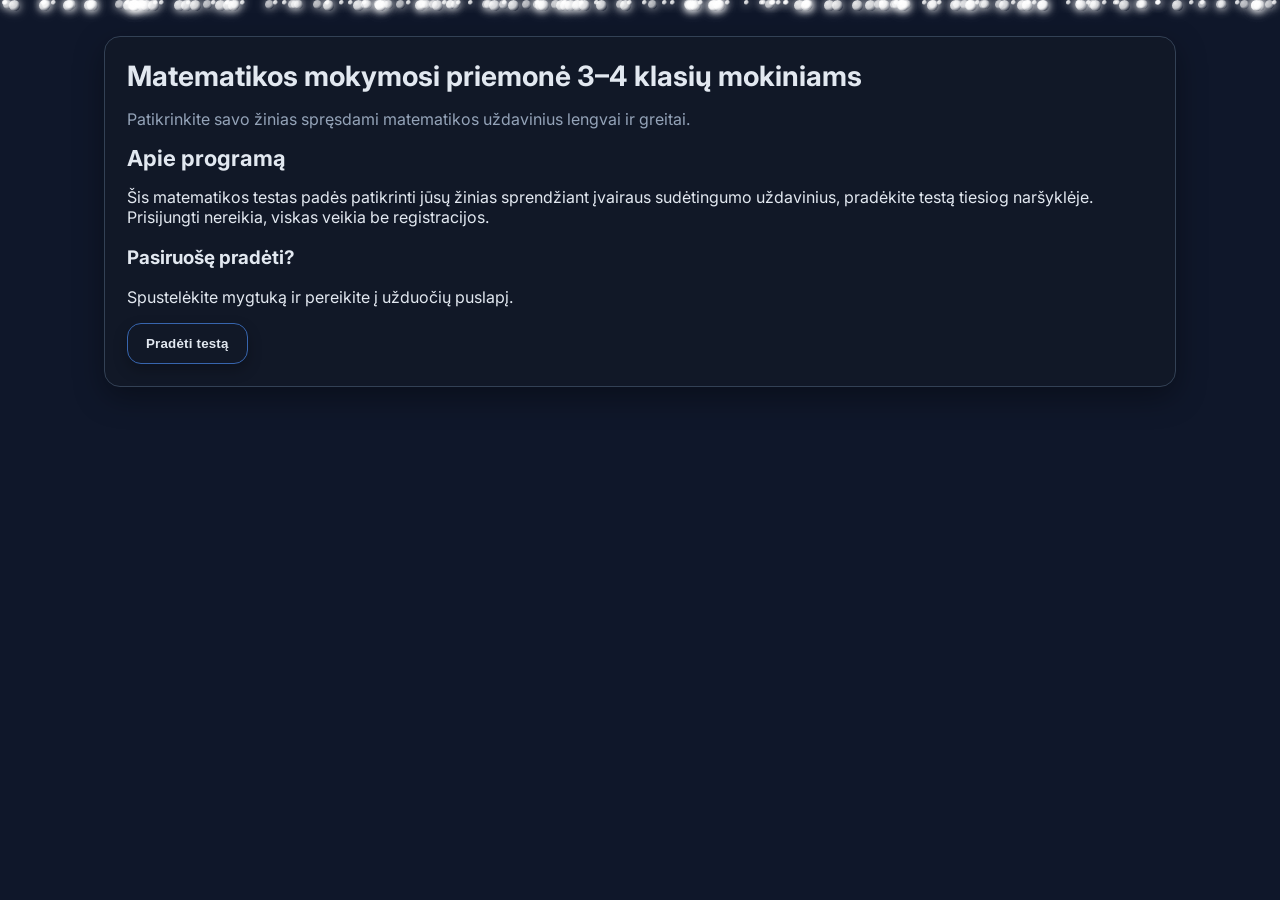
<file: index.html>
<!DOCTYPE html>
<html lang="lt">
<head>
  <!-- Koduotė ir mobilus atvaizdavimas -->
  <meta charset="UTF-8" />
  <meta name="viewport" content="width=device-width, initial-scale=1" />
  <!-- Puslapio pavadinimas -->
  <title>Mokymosi priemonė</title>
  <!-- Naudojamas šriftas -->
  <link rel="preconnect" href="https://fonts.gstatic.com" crossorigin>
  <link href="https://fonts.googleapis.com/css2?family=Inter:wght@400;600;800&display=swap" rel="stylesheet">
  <!-- Bendras stilius -->
  <link rel="stylesheet" href="style.css" />
</head>
<body>
  <!-- Žvaigždžių fonas -->
  <div class="stars"></div>

  <!-- Pagrindinis turinio konteineris -->
  <main class="wrap">
    <section class="card">
      <!-- Puslapio antraštė -->
      <header class="card__header">
        <h1>Matematikos mokymosi priemonė 3–4 klasių mokiniams </h1>
        <p class="muted">Patikrinkite savo žinias spręsdami matematikos uždavinius lengvai ir greitai.</p>
      </header>

      <!-- Informacinis blokas -->
      <section class="info">
        <h2>Apie programą</h2>
        <p>
          Šis matematikos testas padės patikrinti jūsų žinias sprendžiant įvairaus sudėtingumo uždavinius,
          pradėkite testą tiesiog naršyklėje.
          Prisijungti nereikia, viskas veikia be registracijos.
        </p>
      </section>

      <!-- Perėjimo mygtukas -->
      <section class="download">
        <h3>Pasiruošę pradėti?</h3>
        <p>Spustelėkite mygtuką ir pereikite į užduočių puslapį.</p>
        <button id="downloadBtn" class="btn outline">Pradėti testą</button>
      </section>
    </section>
  </main>

  <script>
    // Mygtukas perkelia į quiz puslapį.
    document.getElementById("downloadBtn").addEventListener("click", function () {
      window.location.href = "quiz.html";
    });

    // Užkrovus puslapį sukuriamos žvaigždės.
    window.addEventListener("load", () => {
      // Randame žvaigždžių konteinerį (div su klase "stars").
      const starContainer = document.querySelector(".stars");
      // Jei konteinerio nėra, tiesiog išeiname.
      if (!starContainer) return;

      // Sukuriame 200 žvaigždžių.
      for (let i = 0; i < 200; i++) {
        // Kiekviena žvaigždė yra atskiras div elementas.
        const star = document.createElement("div");
        // Atsitiktinė X pozicija.
        star.style.left = Math.random() * 100 + "%";
        // Atsitiktinis judėjimo greitis.
        star.style.animationDuration = (Math.random() * 5 + 8) + "s";
        // Neigiamas vėlinimas, kad žvaigždės būtų matomos iš karto.
        star.style.animationDelay = `-${Math.random() * 12}s`;
        // Pridedame žvaigždę į konteinerį.
        starContainer.appendChild(star);
      }
    });
  </script>
</body>
</html>
</file>
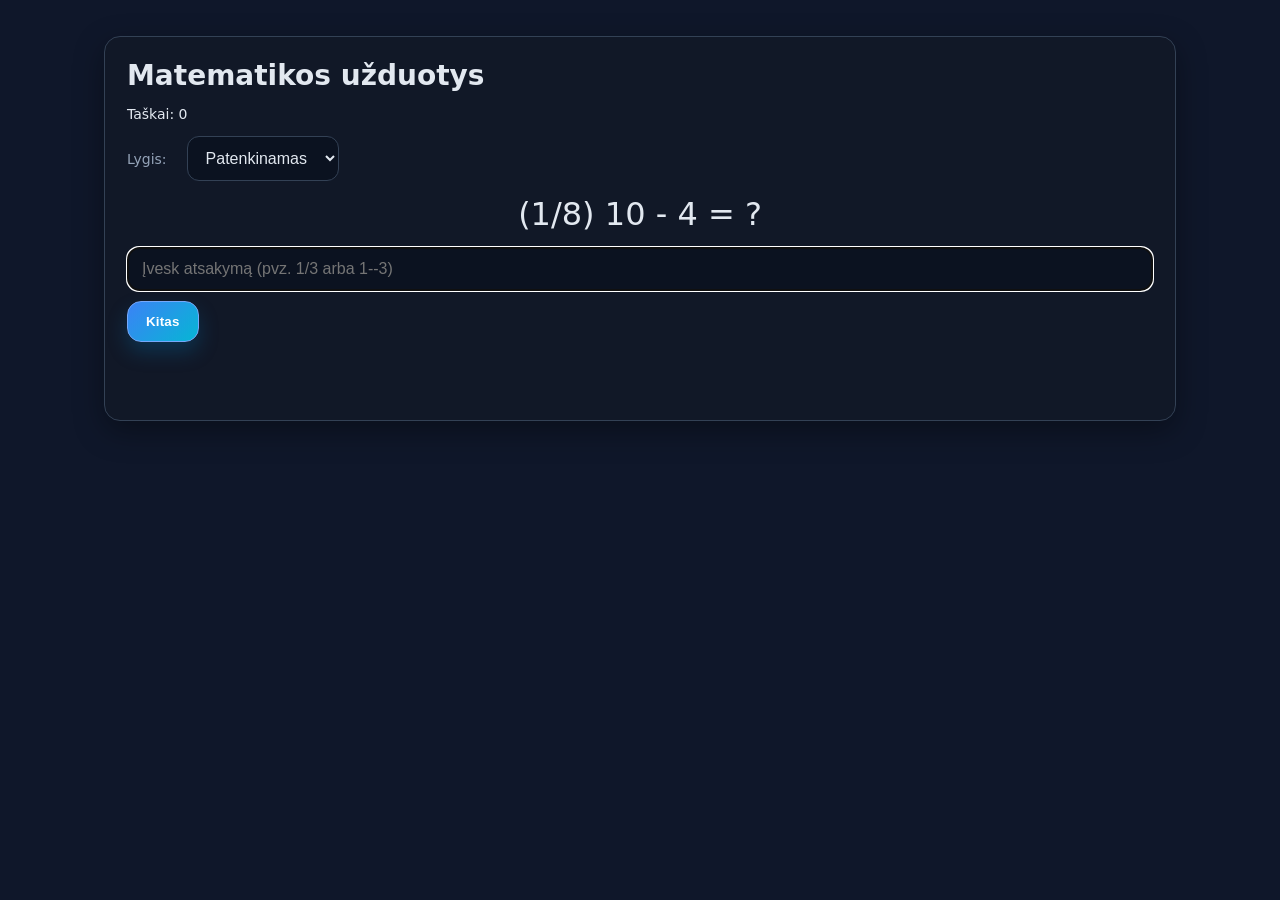
<file: quiz.html>
<!DOCTYPE html>
<html lang="lt">
<head>
  <!-- Pagrindiniai meta duomenys -->
  <meta charset="UTF-8">
  <title>Matematikos užduotys</title>
  <link rel="stylesheet" href="style.css">
</head>
<body>
  <!-- Fono skaičių efektas -->
  <div class="numbers" aria-hidden="true"></div>

  <main class="wrap">
    <section class="card">
      <!-- Puslapio pavadinimas -->
      <h1>Matematikos užduotys</h1>

      <!-- Taškų skaitiklis -->
      <p class="small">
        Taškai: <span id="score">0</span>
      </p>

      <!-- Lygio pasirinkimas -->
      <div class="row" style="margin:8px 0; align-items:center;">
        <label for="levelSelect" class="small muted" style="margin-right:8px;">Lygis:</label>
        <select id="levelSelect" class="input" style="width:auto; max-width:220px;">
          <option value="patenkinamas">Patenkinamas</option>
          <option value="vidutinis">Vidutinis</option>
          <option value="aukstesnysis">Aukštesnysis</option>
        </select>
      </div>

      <!-- Čia JS įrašo einamą užduotį -->
      <p id="question" class="expression"></p>

      <!-- Vartotojo atsakymo įvedimas (tekstas, kad priimtų trupmenų formatus) -->
      <input
        type="text"
        id="answer"
        class="input"
        placeholder="Įvesk atsakymą (pvz. 1/3 arba 1--3)"
      >

      <!-- (trupmenų pavyzdys pašalintas pagal prašymą) -->

      <!-- Mygtukas tikrina atsakymą ir pereina į kitą klausimą -->
      <div class="row gap buttons">
        <button id="nextBtn" class="btn primary">Kitas</button>
      </div>

      <!-- Pranešimų vieta (pvz., kai neįvestas atsakymas) -->
      <p id="result" class="feedback"></p>

      <!-- Rezultatų blokas (rodomas tik testo pabaigoje) -->
      <section id="resultScreen" class="hidden results">
        <h2>Rezultatai</h2>
        <p id="finalScore" class="results__score"></p>
        <p id="repeatHint" class="results__hint"></p>
        <div class="row gap">
          <button id="fixMistakesBtn" class="btn primary hidden">Ištaisyti klaidas</button>
        </div>
        <div class="results__list">
          <h3>Klaidų peržiūra</h3>
          <div id="mistakes"></div>
        </div>
      </section>
    </section>
  </main>

  <!-- Pagrindinė logika -->
  <script src="quiz.js"></script>
</body>
</html>
</file>
<file: style.css>
/* === Theme variables === */
:root {
  --bg: #0f172a;
  --card: #111827;
  --muted: #94a3b8;
  --ring: #334155;
  --primary: #3b82f6;
  --primary-2: #06b6d4;
  --text: #e2e8f0;
  --radius: 16px;
  --shadow: 0 10px 30px rgba(0, 0, 0, 0.35);
  --btn-shadow: 0 10px 20px rgba(2, 132, 199, 0.25);
}

/* Box model reset */
* {
  box-sizing: border-box;
}

/* Full height for layout and scroll */
html, body {
  height: 100%;
}

/* Global page layout */
body {
  margin: 0;
  font-family: Inter, system-ui, -apple-system, Segoe UI, Roboto, Arial, sans-serif;
  background: var(--bg);
  color: var(--text);
  display: grid;
  place-items: start center;
  overflow-y: auto;
  overflow-x: hidden;
  padding: 20px 0;
}

/* Main content container */
.wrap {
  width: min(1120px, 96vw);
  padding: 16px 24px 28px;
}

/* Card container */
.card {
  background: var(--card);
  border: 1px solid var(--ring);
  border-radius: var(--radius);
  box-shadow: var(--shadow);
  padding: 22px;
  z-index: 1;
  position: relative;
  overflow: hidden;
}

/* Headings */
h1 {
  margin: 0 0 8px;
  font-size: 28px;
}

h2 {
  margin: 0 0 6px;
  font-size: 22px;
}

/* Muted text */
.muted {
  color: var(--muted);
}

/* Smaller helper text */
.small {
  font-size: 14px;
}

/* Star background layer (index page) */
.stars {
  position: absolute;
  top: 0;
  left: 0;
  width: 100%;
  height: 100%;
  pointer-events: none;
  z-index: -2;
}

/* Individual star */
.stars div {
  position: absolute;
  width: 8px;
  height: 8px;
  background: radial-gradient(circle at 30% 30%, #ffffff, rgba(255,255,255,0.85) 45%, rgba(255,255,255,0.15) 75%, transparent 80%);
  border-radius: 50%;
  opacity: 0.9;
  box-shadow:
    0 0 8px rgba(255, 255, 255, 0.85),
    0 0 20px rgba(255, 255, 255, 0.2);
  animation: float 12s linear infinite, twinkle 2.6s ease-in-out infinite;
  filter: blur(0.2px);
}

/* Star floating animation */
@keyframes float {
  0% {
    transform: translate(-10px, -10vh);
  }
  100% {
    transform: translate(30px, 120vh);
  }
}

/* Star sizes */
.stars div:nth-child(odd) {
  width: 5px;
  height: 5px;
  animation-duration: 10s;
}

.stars div:nth-child(even) {
  width: 11px;
  height: 11px;
  animation-duration: 15s;
}

.stars div:nth-child(3n) {
  width: 9px;
  height: 9px;
  animation-duration: 13s;
  opacity: 0.75;
}

@keyframes twinkle {
  0%, 100% { opacity: 0.55; filter: brightness(0.9); }
  50% { opacity: 1; filter: brightness(1.15); }
}

/* Falling numbers background (quiz page) */
.numbers {
  position: fixed;
  inset: 0;
  pointer-events: none;
  z-index: -1;
  overflow: hidden;
}

/* Individual falling symbol */
.numbers span {
  position: absolute;
  left: var(--x, 50%);
  top: -10vh;
  font-family: ui-monospace, SFMono-Regular, Menlo, Consolas, "Liberation Mono", monospace;
  font-size: var(--size, 18px);
  color: rgba(148, 163, 184, var(--opa, 0.35));
  animation: num-fall var(--dur, 12s) linear infinite;
  animation-delay: var(--delay, 0s);
  text-shadow: 0 6px 20px rgba(15, 23, 42, 0.35);
}

/* Falling numbers animation */
@keyframes num-fall {
  to {
    transform: translateY(120vh);
  }
}

/* Row utilities */
.row {
  display: flex;
  gap: 12px;
  align-items: center;
}

.row.gap {
  gap: 10px;
}

.row.buttons {
  margin-top: 10px;
}

/* Inputs */
.input,
input[type="number"],
input[type="text"] {
  width: 100%;
  background: #0b1220;
  border: 1px solid var(--ring);
  border-radius: 12px;
  padding: 12px 14px;
  color: var(--text);
  font-size: 16px;
}

/* Selects */
select {
  background: #0b1220;
  border: 1px solid var(--ring);
  color: var(--text);
  border-radius: 10px;
  padding: 10px 12px;
}

/* Buttons */
.btn {
  border: 1px solid color-mix(in srgb, var(--ring) 70%, transparent);
  background: linear-gradient(180deg, #1f2937 0%, #111827 100%);
  color: var(--text);
  padding: 12px 18px;
  border-radius: 14px;
  cursor: pointer;
  font-weight: 700;
  letter-spacing: 0.2px;
  transition: transform 0.16s ease, box-shadow 0.16s ease, filter 0.16s ease, border-color 0.16s ease;
  box-shadow: 0 6px 14px rgba(0, 0, 0, 0.25);
  position: relative;
  overflow: hidden;
}

/* Button shine effect */
.btn::after {
  content: "";
  position: absolute;
  inset: 0;
  background: radial-gradient(120px 60px at var(--mx, 50%) -20px, rgba(255, 255, 255, 0.35), transparent 60%);
  opacity: 0;
  transition: opacity 0.2s ease;
  pointer-events: none;
}

/* Button hover/active/focus */
.btn:hover {
  filter: brightness(1.08);
  transform: translateY(-1px);
}

.btn:active {
  transform: translateY(1px);
  filter: brightness(0.98);
}

.btn:focus-visible {
  outline: 2px solid color-mix(in srgb, var(--primary) 70%, #fff 30%);
  outline-offset: 2px;
}

.btn:hover::after {
  opacity: 1;
}

/* Primary button */
.btn.primary {
  background: linear-gradient(135deg, var(--primary) 0%, var(--primary-2) 100%);
  border-color: color-mix(in srgb, var(--primary) 70%, #fff 30%);
  color: #fff;
  box-shadow: var(--btn-shadow);
}

.btn.primary:hover {
  box-shadow: 0 14px 26px rgba(2, 132, 199, 0.35);
}

.btn.primary:active {
  box-shadow: 0 6px 14px rgba(2, 132, 199, 0.25);
}

/* Outline button */
.btn.outline {
  background: transparent;
  border-color: color-mix(in srgb, var(--primary) 55%, var(--ring) 45%);
}

.btn.outline:hover {
  border-color: var(--primary);
}

/* Question text */
.expression {
  font-size: 32px;
  text-align: center;
  margin: 14px 0;
}

/* Feedback area */
.feedback {
  min-height: 24px;
  text-align: center;
}

/* Progress row (if used) */
.progress {
  display: flex;
  justify-content: space-between;
  margin-bottom: 8px;
}

/* Score number */
#score {
  display: inline-block;
}

/* Utility to hide elements */
.hidden {
  display: none;
}

/* Footer helper */
.foot {
  text-align: center;
  margin-top: 14px;
}

/* Correct / wrong answer animations */
.correct-flash {
  animation: correctFlash 480ms ease;
}

.wrong-flash {
  animation: wrongFlash 420ms ease;
}

.score-pop {
  animation: scorePop 420ms ease;
}

@keyframes correctFlash {
  0% { box-shadow: var(--shadow); }
  40% { box-shadow: 0 0 0 2px rgba(34, 197, 94, 0.35), 0 0 28px rgba(34, 197, 94, 0.25); }
  100% { box-shadow: var(--shadow); }
}

@keyframes wrongFlash {
  0% { box-shadow: var(--shadow); }
  35% { box-shadow: 0 0 0 2px rgba(239, 68, 68, 0.45), 0 0 22px rgba(239, 68, 68, 0.28); }
  100% { box-shadow: var(--shadow); }
}

@keyframes scorePop {
  0% { transform: scale(1); color: var(--text); }
  45% { transform: scale(1.35); color: #22c55e; }
  100% { transform: scale(1); color: var(--text); }
}

/* Results panel */
.results {
  margin-top: 18px;
  padding: 16px;
  border-radius: 14px;
  background: linear-gradient(180deg, rgba(15, 23, 42, 0.7), rgba(2, 6, 23, 0.7));
  border: 1px solid color-mix(in srgb, var(--ring) 70%, transparent);
  box-shadow: 0 10px 24px rgba(0, 0, 0, 0.25);
}

.results__score {
  font-size: 18px;
  margin: 6px 0 8px;
  color: #e2e8f0;
}

.results__hint {
  margin: 0 0 12px;
  color: #93c5fd;
}

.results__list h3 {
  margin: 10px 0 8px;
  font-size: 16px;
  color: #cbd5f5;
}

.results__list {
  max-height: 42vh;
  overflow: auto;
  padding-right: 8px;
}

/* Mistakes list */
#mistakes {
  line-height: 1.45;
  word-break: break-word;
}

.mistake-item {
  color: #dbeafe;
}

.mistake-user {
  color: #fb7185;
  font-weight: 700;
}

.mistake-correct {
  color: #4ade80;
  font-weight: 700;
}

.mistake-rule {
  color: #93c5fd;
}

/* Vertikali trupmena (pavyzdžių vizualizacija) */
.fraction {
  display: inline-block;
  text-align: center;
  vertical-align: middle;
  margin-left: 6px;
  font-weight: 700;
}
.fraction .num,
.fraction .den {
  display: block;
  padding: 0 6px;
  line-height: 1.1;
}
.fraction .bar {
  display: block;
  width: 100%;
  border-top: 2px solid currentColor;
  margin: 2px 0;
  height: 0;
}

/* Full-width mistake summary banner */
#mistakeSummaryBanner {
  position: fixed;
  top: 0;
  left: 0;
  right: 0;
  background: linear-gradient(90deg, rgba(239,68,68,0.95), rgba(234,88,12,0.95));
  color: white;
  padding: 10px 14px;
  text-align: center;
  font-weight: 700;
  z-index: 9999;
  box-shadow: 0 6px 18px rgba(0,0,0,0.35);
}

/* Shift page content down when banner is visible */
.has-banner {
  padding-top: 56px;
}

/* Puslapio paryškinimas, kai yra klaidų */
.has-mistake .card {
  border-color: rgba(239,68,68,0.85);
  box-shadow: 0 18px 40px rgba(239,68,68,0.12), 0 8px 18px rgba(0,0,0,0.35);
  transform: translateY(-2px);
  transition: box-shadow 220ms ease, border-color 220ms ease, transform 120ms ease;
}

.mistake-item {
  background: linear-gradient(90deg, rgba(255,255,255,0.02), rgba(234,88,12,0.03));
  border-left: 4px solid rgba(239,68,68,0.85);
  padding: 8px 10px;
  border-radius: 8px;
  margin-bottom: 8px;
}

/* Pulse highlight for newly added mistakes */
.mistake-pulse {
  animation: mistakePulse 900ms ease-out;
}
@keyframes mistakePulse {
  0% { box-shadow: 0 0 0 0 rgba(239,68,68,0.45); }
  70% { box-shadow: 0 0 0 12px rgba(239,68,68,0); }
  100% { box-shadow: 0 0 0 0 rgba(239,68,68,0); }
}

/* Accessibility: reduce motion */
@media (prefers-reduced-motion: reduce) {
  .btn {
    transition: none;
  }

  .btn::after {
    transition: none;
  }

  .correct-flash,
  .wrong-flash,
  .score-pop {
    animation: none;
  }
}
</file>
